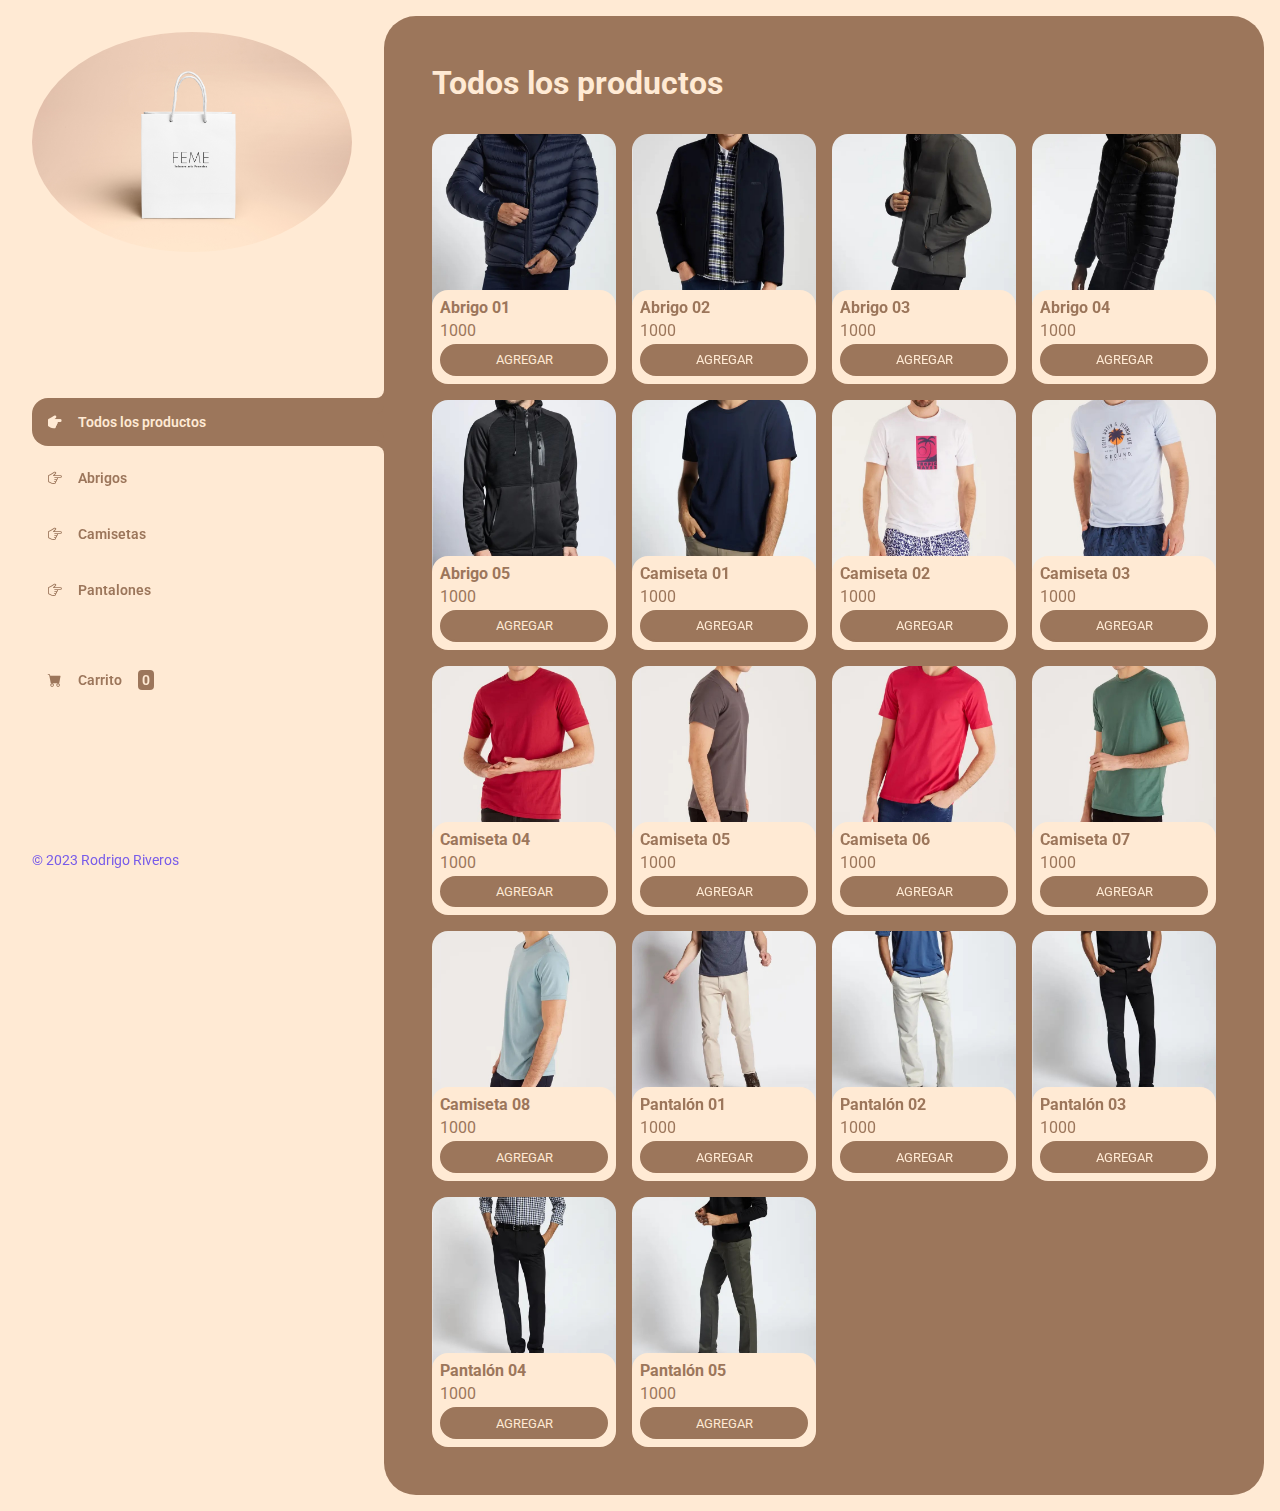
<file: index.html>
<!DOCTYPE html>
<html lang="es">
<head>
    <meta charset="UTF-8">
    <meta http-equiv="X-UA-Compatible" content="IE=edge">
    <meta name="viewport" content="width=device-width, initial-scale=1.0">
    <title>Feme - Inicio</title>
    <link rel="shortcut icon" href="./img/favicon/favicon.png" type="image/x-icon">
    <link rel="stylesheet" href="https://cdn.jsdelivr.net/npm/bootstrap-icons@1.10.4/font/bootstrap-icons.css">
    <link rel="stylesheet" href="css/estilos.css">
</head>
<body>

    <div class="contenedor">
        <aside>
            <header>
                <img class="logo" src="./img/logo.jpg" alt="logo">
            </header>
            <nav>
                <ul class="menu">
                    <li>
                        <button id="todos" class="boton-menu boton-categoria active"><i class="bi bi-hand-index-thumb-fill"></i>Todos los productos</button>
                    </li>
                    <li>
                        <button id="abrigos" class="boton-menu boton-categoria"><i class="bi bi-hand-index-thumb"></i>Abrigos</button>
                    </li>
                    <li>
                        <button id="camisetas" class="boton-menu boton-categoria"><i class="bi bi-hand-index-thumb"></i>Camisetas</button>
                    </li>
                    <li>
                        <button id="pantalones" class="boton-menu boton-categoria"><i class="bi bi-hand-index-thumb"></i>Pantalones</button>
                    </li>
                    <li>
                        <a class="boton-menu boton-carrito" href="./page/carrito.html"><i class="bi bi-cart-fill"></i>Carrito<span id="numerito" class="numerito">0</span></a>
                    </li>
                </ul>
            </nav>
            <footer>
                <p class="texto-footer">© 2023 Rodrigo Riveros</p>
            </footer>
        </aside>
        <main>
            <h1 class="titulo-principal" id="titulo-principal">Todos los productos</h1>
            <div id="contenedor-productos" class="contenedor-productos">
                <!-- esto se rellena con JS -->
            </div>
        </main>
    </div>


<script src="./js/main.js"></script>
</body>
</html>
</file>
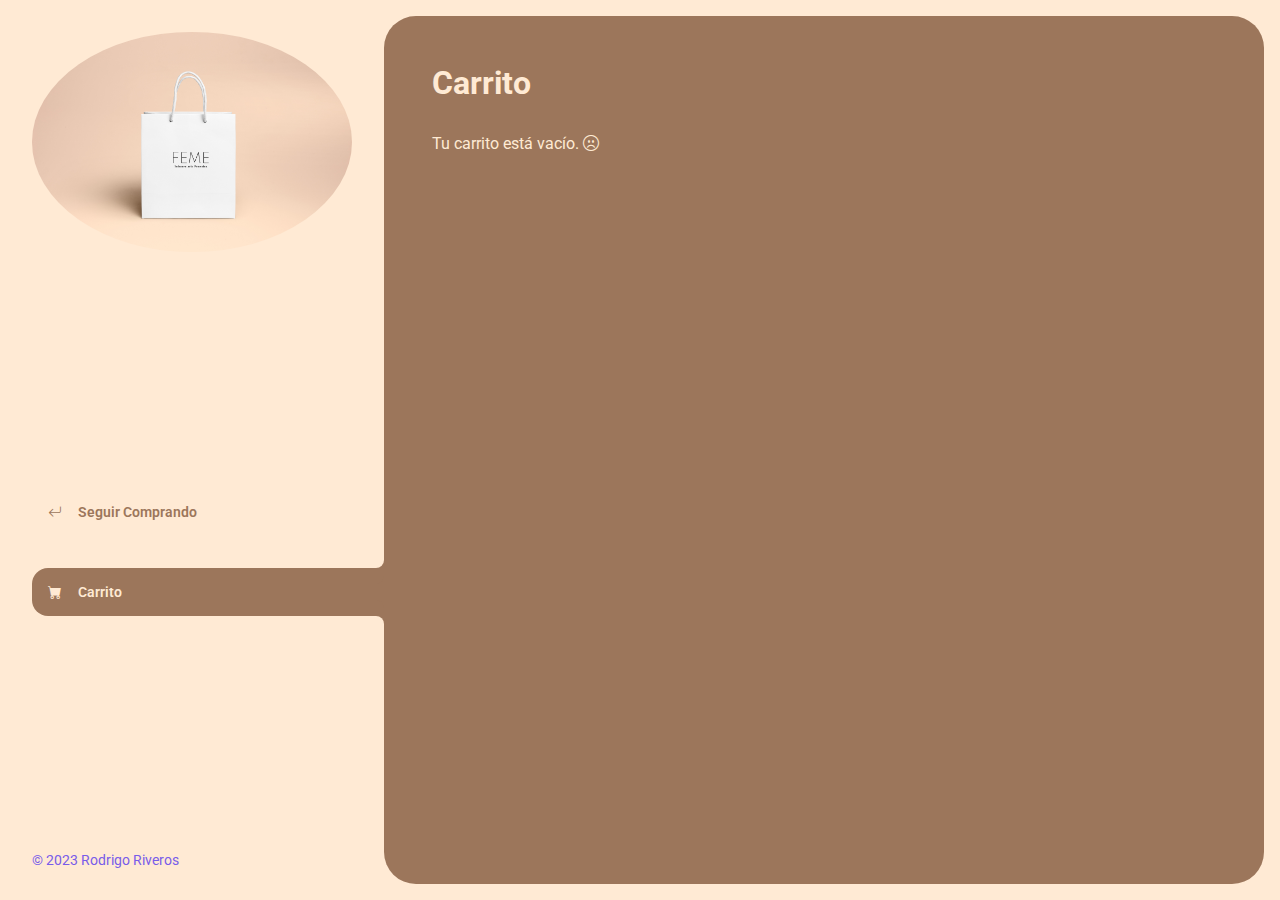
<file: page/carrito.html>
<!DOCTYPE html>
<html lang="en">
<head>
    <meta charset="UTF-8">
    <meta http-equiv="X-UA-Compatible" content="IE=edge">
    <meta name="viewport" content="width=device-width, initial-scale=1.0">
    <title>Document</title>
    <link rel="shortcut icon" href="../img/favicon/favicon.png" type="image/x-icon">
    <link rel="stylesheet" href="https://cdn.jsdelivr.net/npm/bootstrap-icons@1.10.4/font/bootstrap-icons.css">
    <link rel="stylesheet" href="../css/estilos.css">
</head>
<body>
    <div class="contenedor">
        <aside>
            <header>
                <img class="logo" src="../img/logo.jpg" alt="logo">
            </header>
            <nav>
                <ul>
                    <li>
                        <a class="boton-menu boton-volver" href="../index.html">
                            <i class="bi bi-arrow-return-left"></i>Seguir Comprando
                        </a>
                    </li>
                    <li>
                        <a class="boton-menu boton-carrito active" href="./page/carrito.html"><i class="bi bi-cart-fill"></i>Carrito
                        </a>
                    </li>
                </ul>
            </nav>
            <footer>
                <p class="texto-footer">© 2023 Rodrigo Riveros</p>
            </footer>
        </aside>
        <main>
            <h1 class="titulo-principal">Carrito</h1>
            <div class="contenedor-carrito">
                <p class="carrito-vacio">Tu carrito está vacío. <i class="bi bi-emoji-frown"></i></p>
                <div class="carrito-productos disabled">
                    <div class="carrito-producto">
                        <img class="carrito-producto-imagen" src="../img/abrigos/01.jpg" alt="abrigo">
                        <div class="carrito-producto-titulo">
                            <small>Título</small>
                            <h3>Abrigo 01</h3>
                        </div>
                            <div class="carrito-producto-cantidad">
                                <small>Cantidad</small>
                                <p>1</p>
                            </div>
                            <div class="carrito-producto-precio">
                                <small>Precio</small>
                                <p>1000</p>
                            </div>
                            <div class="carrito-producto-subtotal">
                                <small>Subtotal</small>
                                <p>1000</p>
                            </div>
                            <button class="carrito-producto-eliminar"><i class="bi bi-trash-fill"></i></button>
                    </div>

                    <div class="carrito-producto">
                        <img class="carrito-producto-imagen" src="../img/abrigos/01.jpg" alt="abrigo">
                        <div class="carrito-producto-titulo">
                            <small>Título</small>
                            <h3>Abrigo 02</h3>
                        </div>
                            <div class="carrito-producto-cantidad">
                                <small>Cantidad</small>
                                <p>2</p>
                            </div>
                            <div class="carrito-producto-precio">
                                <small>Precio</small>
                                <p>2000</p>
                            </div>
                            <div class="carrito-producto-subtotal">
                                <small>Subtotal</small>
                                <p>2000</p>
                            </div>
                            <button class="carrito-producto-eliminar"><i class="bi bi-trash-fill"></i></button>
                    </div>
                </div>

                <div class="carrito-acciones disabled">
                    <div class="carrito-acciones-izquierda">
                        <button class="carrito-acciones-vaciar">Vaciar carrito</button>
                    </div>
                    <div class="carrito-acciones-derecha">
                        <div class="carrito-acciones-total">
                            <p>Total:</p>
                            <p id="total">3000</p>
                        </div>
                        <button class="carrito-acciones-comprar">Comprar ahora</button>
                    </div>
                </div>
                <p class="carrito-comprado disabled">Muchas gracias por tu compra. <i class="bi bi-emoji-laughing"></i></p>
            </div>
        </main>
    </div>
</body>
</html>
</file>
<file: css/estilos.css>
/* fuente de google */
@import url('https://fonts.googleapis.com/css2?family=Fraunces:opsz,wght@9..144,300;9..144,400;9..144,500&family=Righteous&family=Roboto&display=swap');
/* Para no poner los colores a cada rato */
:root {
    --clr-main: #FFEAD4;
    --clr-main-light: #785ce9;
    --clr-white: #9C765B;
    --clr-gray: #e2e2e2;
    --clr-red: #961818;
}
/* reset */
*{
    margin: 0;
    padding: 0;
    box-sizing: border-box;
    font-family: 'Roboto', sans-serif;
}
/* reset de los h1,h2,etc, p, a, input, textarea */
h1, h2, h3, h4, h5, h6, p, a, input, textarea{
    margin: 0;
}
/* saco el list style en todos los ul */
ul{
    list-style: none;
}
/* saco el subrayado en todos los enlaces */
a{
    text-decoration: none;
}
.contenedor{
    display: grid;
    grid-template-columns: 1fr 4fr;
    background-color: var(--clr-main);
}
aside{
    padding: 2rem;
    padding-right: 0;
    color: var(--clr-white);
    position: sticky;
    top: 0;
    height: 100vh;
    display: flex;
    flex-direction: column;
    justify-content: space-between;
}
header{
    display: flex;
    justify-content: center;
    padding-right: 2rem;
}
.logo{
    width: 20rem;
    border-radius: 100%;
}

.menu{
    display: flex;
    flex-direction: column;
    gap: .5rem;
}

.boton-menu{
    background-color: transparent;
    border: 0;
    color: var(--clr-white);
    font-size: 1rem;
    cursor: pointer;
    display: flex;
    align-items: center;
    gap: 1rem;
    font-weight: 600;
    padding: 1rem;
    font-size: .85rem;
    width: 100%;
}
.boton-menu.active{
    background-color: var(--clr-white);
    color: var(--clr-main);
    border-radius: 1rem 0rem 0rem 1rem;
    position: relative;
}
/* hacemos un border invertido */
.boton-menu.active::before{
    content: '';
    position: absolute;
    width: 1rem;
    height: 2rem;
    bottom: 100%;
    right: 0;
    background-color: transparent;
    border-bottom-right-radius: .5rem;
    box-shadow: 0 1rem 0 var(--clr-white);
}
.boton-menu.active::after{
    content: '';
    position: absolute;
    width: 1rem;
    height: 2rem;
    top: 100%;
    right: 0;
    background-color: transparent;
    border-top-right-radius: .5rem;
    box-shadow: 0 -1rem 0 var(--clr-white);
}

.boton-menu > i.bi-hand-index-thumb-fill, .boton-menu > i.bi-hand-index-thumb {
    transform: rotateZ(90deg);
}

.boton-carrito{
    margin-top: 2rem;
}

.numerito{
    background-color: var(--clr-white);
    color: var(--clr-main);
    padding: .15rem .25rem;
    border-radius: .25rem;
}

.boton-carrito.active .numerito{
    background-color: var(--clr-main);
    color: var(--clr-white);
}

.texto-footer{
    color: var(--clr-main-light);
    font-size: .85rem;
}
/* main */
main{
    background-color: var(--clr-white);
    margin: 1rem;
    margin-left: 0;
    border-radius: 2rem;
    padding: 3rem;
}
/* le doy estilos al titulo principal */
.titulo-principal{
    color: var(--clr-main);
    padding-bottom: 2rem;
}
/* le doy las grillas al contenedor de productos */
.contenedor-productos{
    display: grid;
    grid-template-columns: repeat(4, 1fr);
    gap: 1rem;
}
.producto-imagen{
    max-width: 100%;
    border-radius: 1rem;
}
.producto-detalles{
    background-color: var(--clr-main);
    color: var(--clr-white);
    border-radius: 1rem;
    padding: .5rem;
    margin-top: -2rem;
    position: relative;
    display: flex;
    flex-direction: column;
    gap: .25rem;
}
.producto-titulo{
    font-size: 1rem;
}
.producto-agregar{
    border: 0;
    background-color: var(--clr-white);
    color: var(--clr-main);
    padding: .4rem;
    text-transform: uppercase;
    border-radius: 2rem;
    cursor: pointer;
    border: 2px solid var(--clr-white);
}
.producto-agregar:hover{
    background-color: var(--clr-main);
    color: var(--clr-white);
    /* un efecto */
    transition: background-color .2s, color .2s;
}
/* carrito */

.contenedor-carrito{
    display: flex;
    flex-direction: column;
    gap: 1.5rem;
}

.carrito-vacio,
.carrito-comprado{
    color: var(--clr-main);
}
.carrito-productos{
    display: flex;
    flex-direction: column;
    gap: 1rem;
}
.carrito-producto{
    display: flex;
    justify-content: space-between;
    align-items: center;
    background-color: var(--clr-gray);
    color: var(--clr-main);
    padding: .5rem;
    padding-right: 1.5rem;
    border-radius: 1rem;
}
.carrito-producto-imagen{
    width: 4rem;
    border-radius: 1rem;
}
.carrito-producto small{
    font-size: .75rem;
}
.carrito-producto-eliminar{
    border: 0;
    background-color: transparent;
    color: var(--clr-red);
    cursor: pointer;
}
/* parte de abajo del carrito */
.carrito-acciones{
    display: flex;
    justify-content: space-between;
}
.carrito-acciones-vaciar{
    border: 0;
    background-color: var(--clr-gray);
    padding: 1rem;
    border-radius: 1rem;
    color: var(--clr-main);
    text-transform: uppercase;
    cursor: pointer;
}
.carrito-acciones-derecha{
    display: flex;
}
.carrito-acciones-total{
    display: flex;
    background-color: var(--clr-gray);
    padding: 1rem;
    border-radius: 1rem;
    color: var(--clr-main);
    text-transform: uppercase;
    border-radius: 1rem 0rem 0rem 1rem;
    gap: 1rem;
}
.carrito-acciones-comprar{
    border: 0;
    background-color: var(--clr-main);
    padding: 1rem;
    border-radius: 1rem;
    color: var(--clr-white);
    text-transform: uppercase;
    cursor: pointer;
    border-radius: 0rem 1rem 1rem 0rem;
}
/* TODO LO QUE SE VA A OCULTAR */
.disabled{
    display: none;
}
</file>
